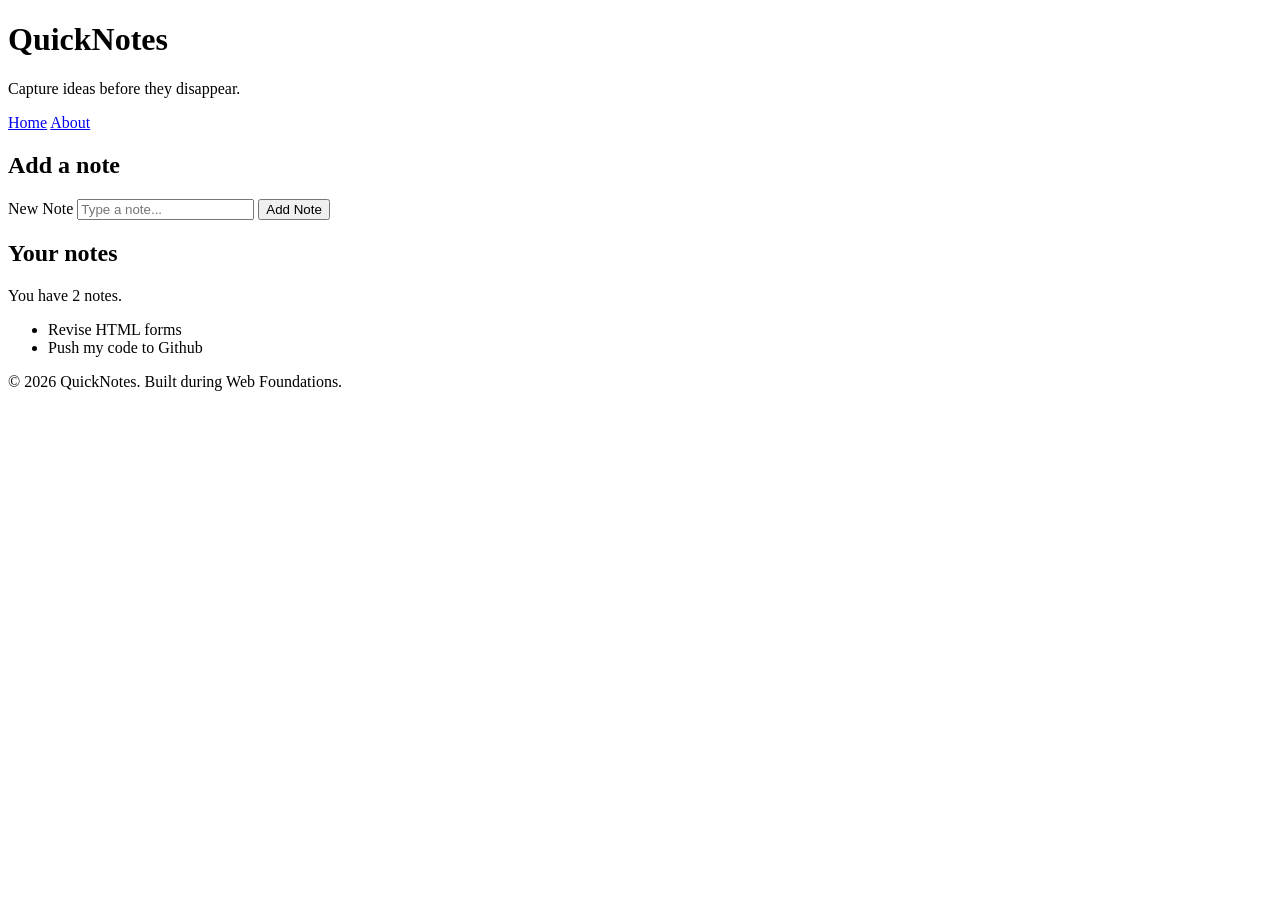
<file: day1/index.html>
<!doctype html>
<html lang="en">
  <head>
    <meta charset="UTF-8" >
    <meta name="viewport" content="width=device-width, initial-scale=1.0" >
    <title>QuickNotes</title>
  </head>
  <body>
    <header>
      <h1>QuickNotes</h1>
      <p>Capture ideas before they disappear.</p>

      <nav>
        <a href="index.html">Home</a>
        <a href="about.html">About</a>
      </nav>
    </header>

    <main>
      <section>
        <h2>Add a note</h2>
        <form id="note-form">
          <label for="note-input">New Note</label>
          <input type="text" id="note-input" placeholder="Type a note...">
          <button type="submit">Add Note</button>
        </form>
      </section>

      <section>
        <h2>Your notes</h2>
        <p id="note-count">You have 2 notes.</p>
        <ul id="notes-list">
          <li>Revise HTML forms</li>
          <li>Push my code to Github</li>
        </ul>
      </section>
    </main>

    <footer>
      <p>&copy; 2026 QuickNotes. Built during Web Foundations.</p>
    </footer>
  </body>
</html>
</file>
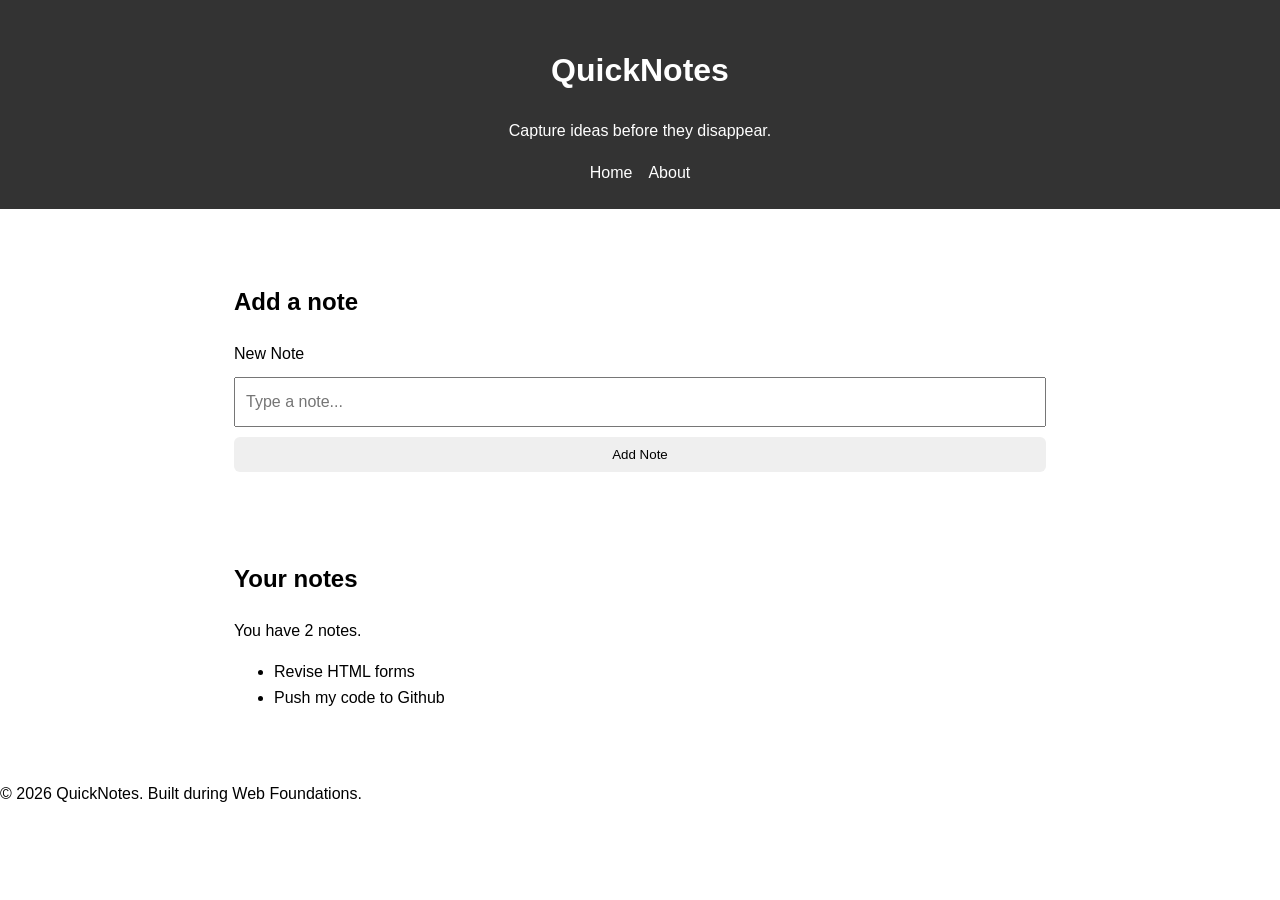
<file: day2/index.html>
<!doctype html>
<html lang="en">
  <head>
    <meta charset="UTF-8" >
    <meta name="viewport" content="width=device-width, initial-scale=1.0" >
    <title>QuickNotes</title>
    <link rel="stylesheet" href="style.css" >
  </head>
  <body>
    <header>
      <h1>QuickNotes</h1>
      <p>Capture ideas before they disappear.</p>

      <nav>
        <a href="index.html">Home</a>
        <a href="about.html">About</a>
      </nav>
    </header>

    <main>
      <section>
        <h2>Add a note</h2>
        <form id="note-form">
          <label for="note-input">New Note</label>
          <input type="text" id="note-input" placeholder="Type a note...">
          <button type="submit">Add Note</button>
        </form>
      </section>

      <section>
        <h2>Your notes</h2>
        <p id="note-count">You have 2 notes.</p>
        <ul id="notes-list">
          <li>Revise HTML forms</li>
          <li>Push my code to Github</li>
        </ul>
      </section>
    </main>

    <footer>
      <p>&copy; 2026 QuickNotes. Built during Web Foundations.</p>
    </footer>
  </body>
</html>
</file>
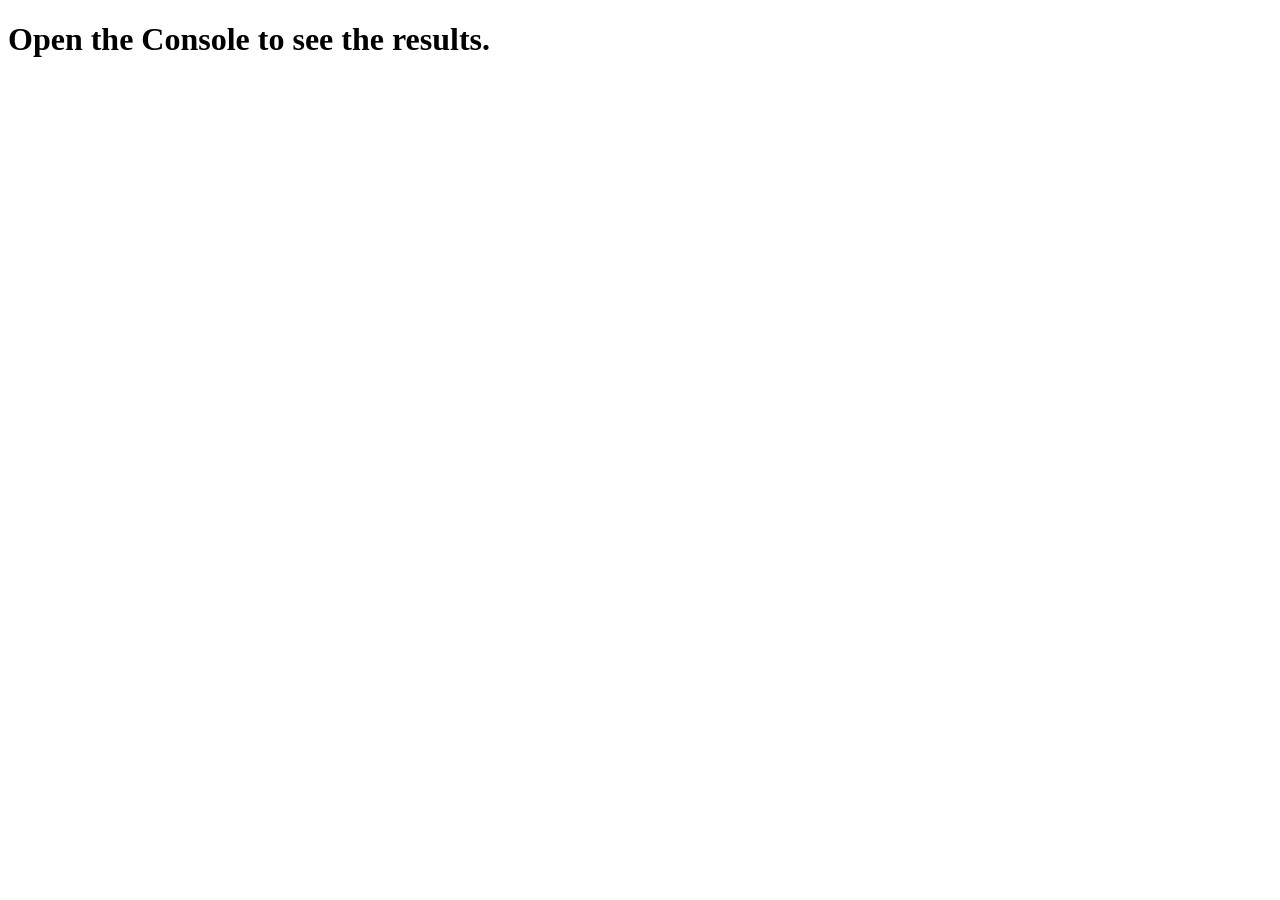
<file: day3/index.html>
<!DOCTYPE html>
<html lang="en">
<head>
    <meta charset="UTF-8">
    <meta name="viewport" content="width=device-width, initial-scale=1.0">
    <title>Notes Toolkit</title>
    <script src="script.js" defer></script>
</head>
<body>
    <h1>Open the Console to see the results.</h1>
</body>
</html>
</file>
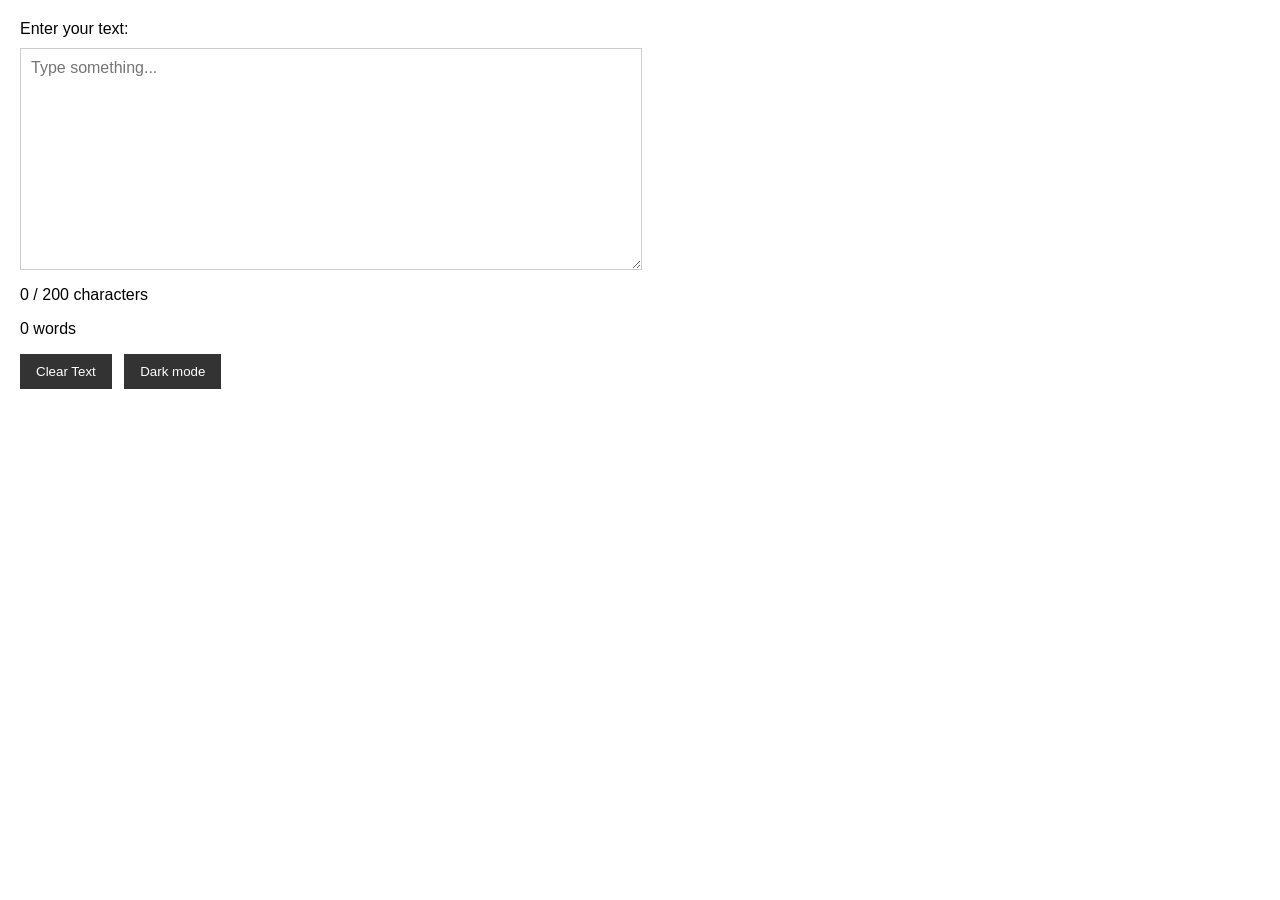
<file: day4/index.html>
<!doctype html>
<html lang="en">
  <head>
    <meta charset="UTF-8" />
    <meta name="viewport" content="width=device-width, initial-scale=1.0" />
    <title>Live Character Counter & Dark Mode</title>
    <link rel="stylesheet" href="style.css" />
    <script src="script.js" defer></script>
  </head>
  <body>
    <label for="note-text">Enter your text:</label>
    <textarea id="note-text" placeholder="Type something..."></textarea>

    <p id="char-count"></p>
    <p id="word-count"></p>

    <button id="clear-btn">Clear Text</button>
    <button id="theme-toggle">Toggle Dark Mode</button>
  </body>
</html>
</file>
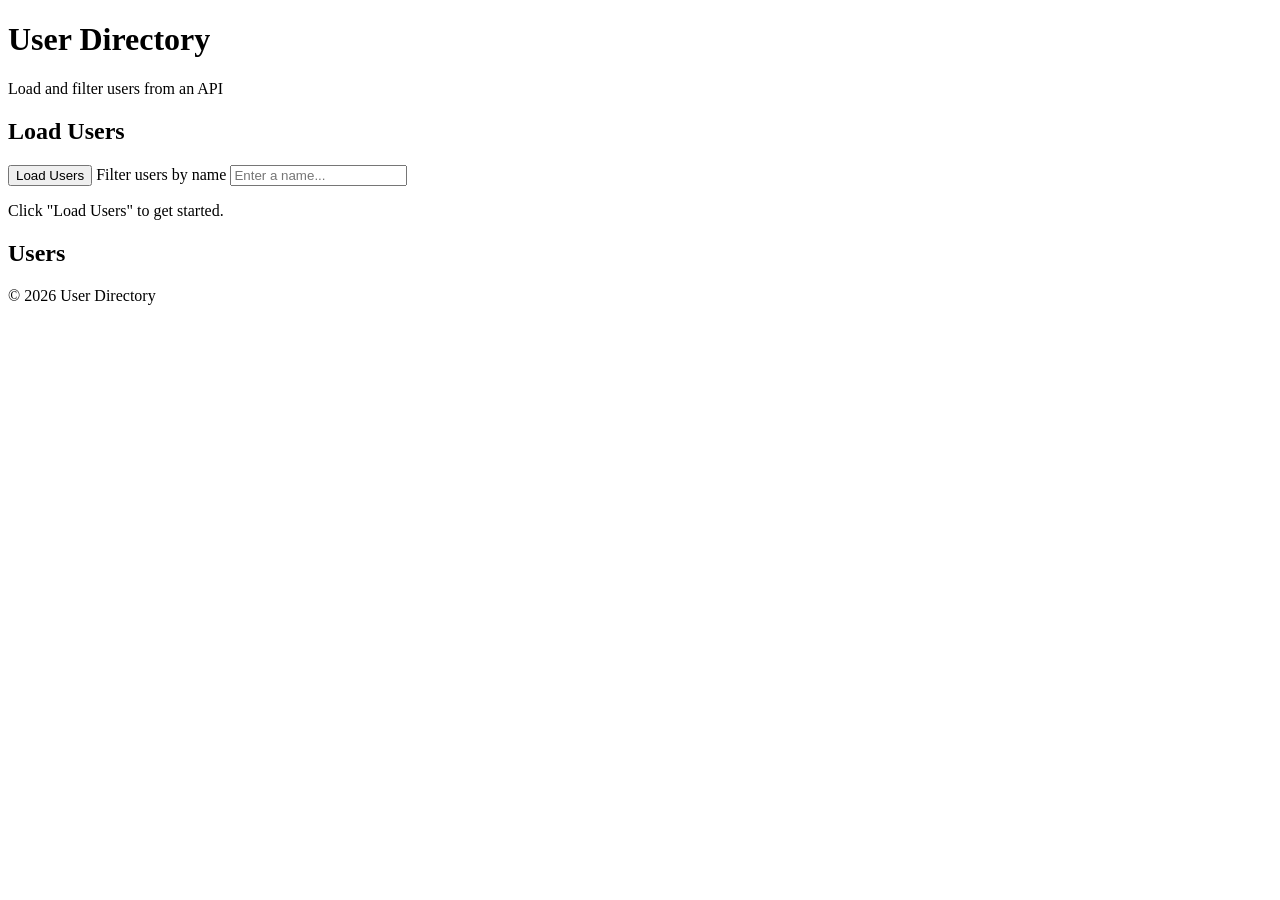
<file: day5/index.html>
<!doctype html>
<html lang="en">
  <head>
    <meta charset="UTF-8" />
    <meta name="viewport" content="width=device-width, initial-scale=1.0" />
    <title>Day 5 - User Directory</title>
    <script src="users.js" defer></script>
  </head>
  <body>
    <header>
      <h1>User Directory</h1>
      <p>Load and filter users from an API</p>
    </header>

    <main>
      <section>
        <h2>Load Users</h2>

        <button id="load-users" type="button">Load Users</button>

        <label for="filter-input">Filter users by name</label>

        <input type="text" id="filter-input" placeholder="Enter a name..." />

        <p id="status">Click "Load Users" to get started.</p>
      </section>

      <section>
        <h2>Users</h2>
        <ul id="users-list"></ul>
      </section>
    </main>

    <footer>
      <p>&copy; 2026 User Directory</p>
    </footer>
  </body>
</html>
</file>
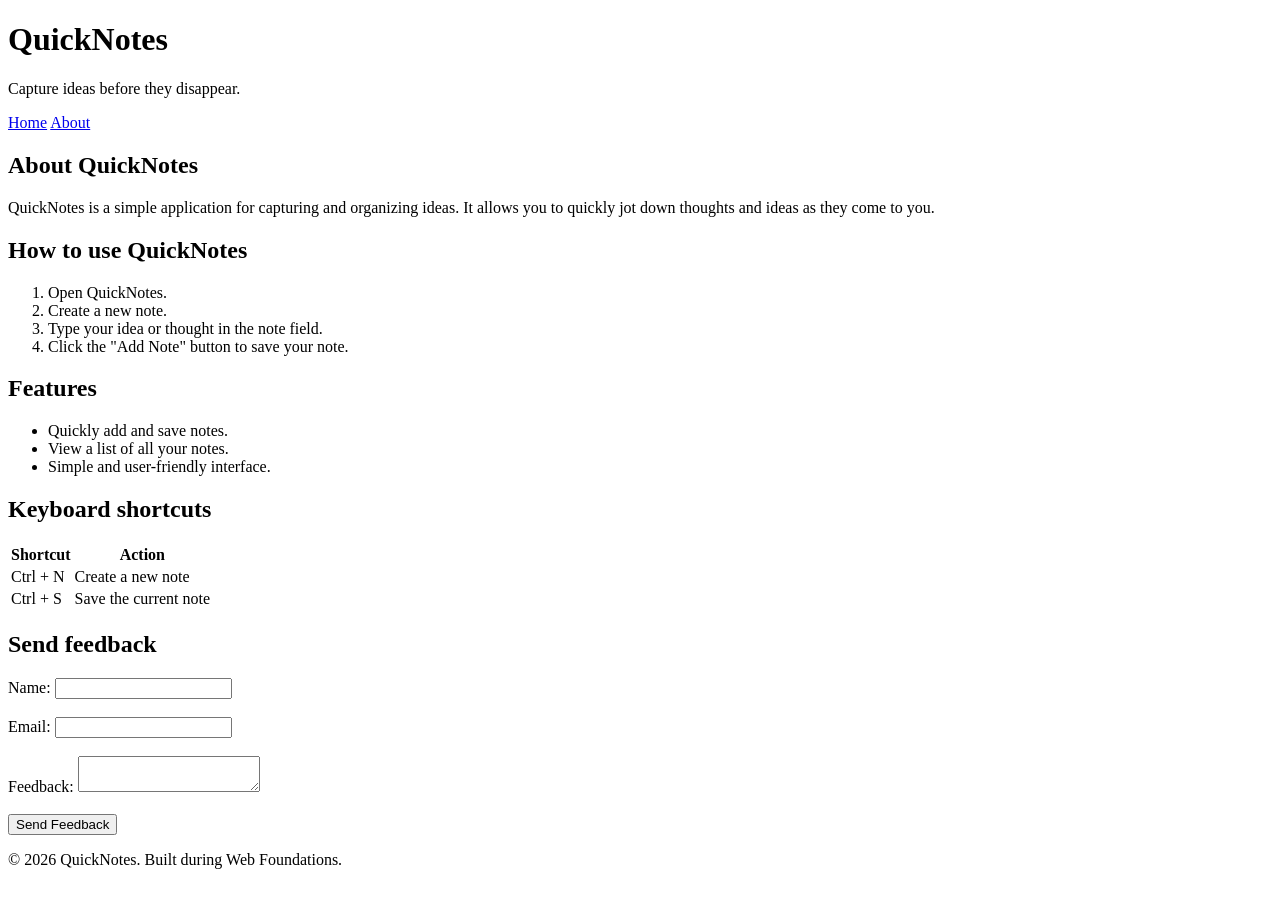
<file: day1/about.html>
<!doctype html>
<html lang="en">
  <head>
    <meta charset="UTF-8" >
    <meta name="viewport" content="width=device-width, initial-scale=1.0" >
    <title>About QuickNotes</title>
  </head>
  <body>
    <header>
      <h1>QuickNotes</h1>
      <p>Capture ideas before they disappear.</p>

      <nav>
        <a href="index.html">Home</a>
        <a href="about.html">About</a>
      </nav>
    </header>

    <main>
      <h2>About QuickNotes</h2>
      <p>
        QuickNotes is a simple application for capturing and organizing ideas.
        It allows you to quickly jot down thoughts and ideas as they come to
        you.
      </p>

      <section>
        <h2>How to use QuickNotes</h2>
        <ol>
          <li>Open QuickNotes.</li>
          <li>Create a new note.</li>
          <li>Type your idea or thought in the note field.</li>
          <li>Click the "Add Note" button to save your note.</li>
        </ol>
      </section>

      <section>
        <h2>Features</h2>
        <ul>
          <li>Quickly add and save notes.</li>
          <li>View a list of all your notes.</li>
          <li>Simple and user-friendly interface.</li>
        </ul>
      </section>

      <section>
        <h2>Keyboard shortcuts</h2>
        <table>
          <tr>
            <th>Shortcut</th>
            <th>Action</th>
          </tr>

          <tr>
            <td>Ctrl + N</td>
            <td>Create a new note</td>
          </tr>

          <tr>
            <td>Ctrl + S</td>
            <td>Save the current note</td>
          </tr>
        </table>
      </section>

      <section>
        <h2>Send feedback</h2>

        <form>
          <label for="name">Name:</label>
          <input type="text" id="name" name="name" required >
          <br><br>
          <label for="email">Email:</label>
          <input type="email" id="email" name="email" required >
          <br><br>
          <label for="message">Feedback:</label>
          <textarea id="message" name="message" required></textarea>
          <br><br>
          <button type="submit">Send Feedback</button>
        </form>
      </section>
    </main>

    <footer>
      <p>&copy; 2026 QuickNotes. Built during Web Foundations.</p>
    </footer>
  </body>
</html>
</file>
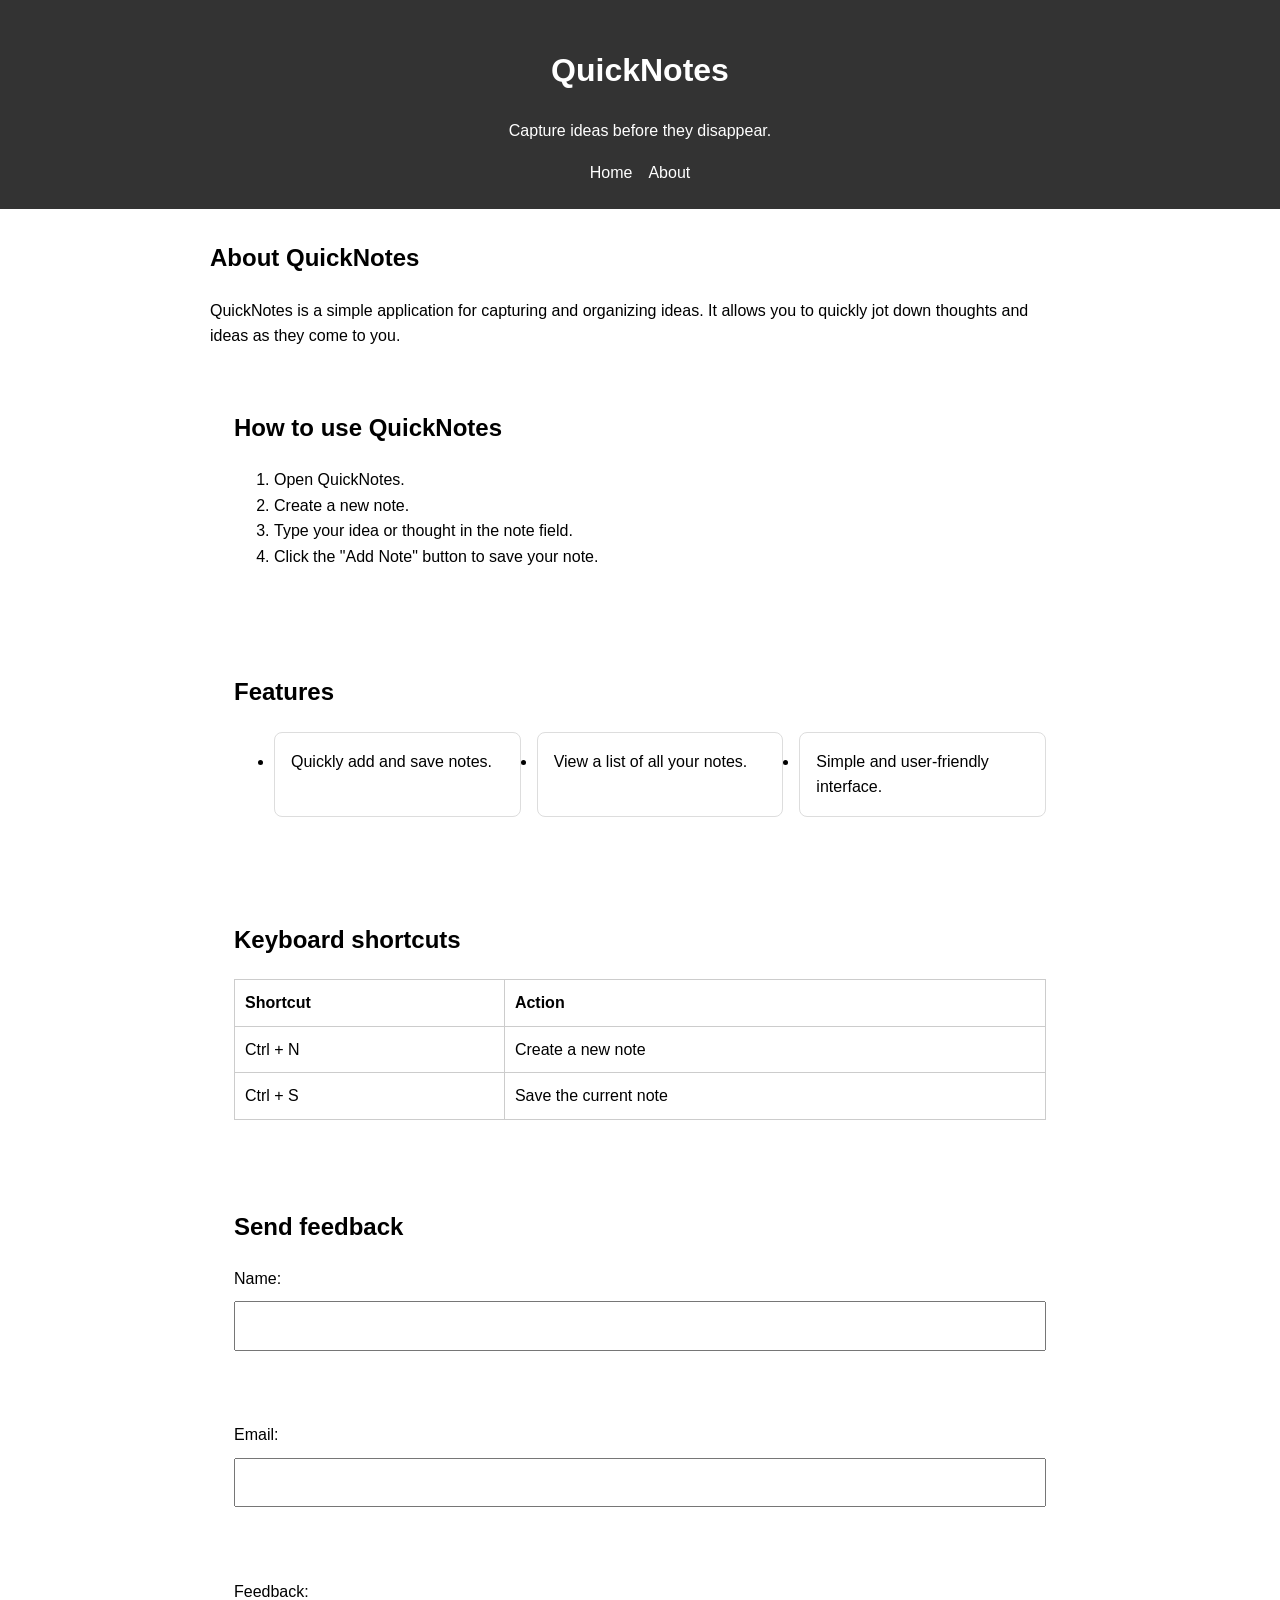
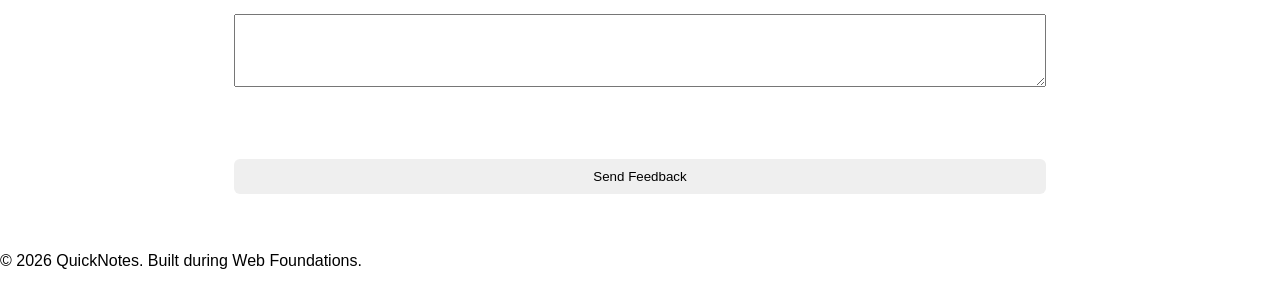
<file: day2/about.html>
<!doctype html>
<html lang="en">
  <head>
    <meta charset="UTF-8" >
    <meta name="viewport" content="width=device-width, initial-scale=1.0" >
    <title>About QuickNotes</title>
    <link rel="stylesheet" href="style.css" >
  </head>
  <body>
    <header>
      <h1>QuickNotes</h1>
      <p>Capture ideas before they disappear.</p>

      <nav>
        <a href="index.html">Home</a>
        <a href="about.html">About</a>
      </nav>
    </header>

    <main>
      <h2>About QuickNotes</h2>
      <p>
        QuickNotes is a simple application for capturing and organizing ideas.
        It allows you to quickly jot down thoughts and ideas as they come to
        you.
      </p>

      <section>
        <h2>How to use QuickNotes</h2>
        <ol>
          <li>Open QuickNotes.</li>
          <li>Create a new note.</li>
          <li>Type your idea or thought in the note field.</li>
          <li>Click the "Add Note" button to save your note.</li>
        </ol>
      </section>

      <section>
        <h2>Features</h2>
        <ul class="features">
          <li>Quickly add and save notes.</li>
          <li>View a list of all your notes.</li>
          <li>Simple and user-friendly interface.</li>
        </ul>
      </section>

      <section>
        <h2>Keyboard shortcuts</h2>
        <table>
          <tr>
            <th>Shortcut</th>
            <th>Action</th>
          </tr>

          <tr>
            <td>Ctrl + N</td>
            <td>Create a new note</td>
          </tr>

          <tr>
            <td>Ctrl + S</td>
            <td>Save the current note</td>
          </tr>
        </table>
      </section>

      <section>
        <h2>Send feedback</h2>

        <form>
          <label for="name">Name:</label>
          <input type="text" id="name" name="name" required >
          <br><br>
          <label for="email">Email:</label>
          <input type="email" id="email" name="email" required >
          <br><br>
          <label for="message">Feedback:</label>
          <textarea id="message" name="message" required></textarea>
          <br><br>
          <button type="submit">Send Feedback</button>
        </form>
      </section>
    </main>

    <footer>
      <p>&copy; 2026 QuickNotes. Built during Web Foundations.</p>
    </footer>
  </body>
</html>
</file>
<file: day2/style.css>
* {
    box-sizing: border-box;
}

body {
    margin: 0;
    font-family: Arial, sans-serif;
    line-height: 1.6;
}

header {
    background-color: #333;
    color: white;
    text-align: center;
    padding: 24px;
}

nav {
    display:flex;
    justify-content: center;
    gap: 16px;
}

nav a {
    color: white;
    text-decoration: none;
}

nav a:hover {
    text-decoration: underline;
}

main {
    max-width: 900px;
    margin: 30px auto;
    padding: 0 20px;
}

section {
    background-color: white;
    padding: 24px;
    margin-bottom: 20px;
    border-radius: 8px;
}

.features {
    display: grid;
    grid-template-columns: repeat(auto-fit, minmax(180px, 1fr));
    gap: 16px;
}

.features li {
    padding: 16px;
    border: 1px solid #ddd;
    border-radius: 8px;
}

table {
    width: 100%;
    border-collapse: collapse;
}

th,
td {
    border: 1px solid #ccc;
    padding: 10px;
    text-align: left;
}

form {
    display: flex;
    flex-direction: column;
    gap: 10px;
}

input,
textarea {
    width: 100%;
    padding: 10px;
    font: inherit;
}

button {
    padding: 10px 16px;
    border: none;
    border-radius: 6px;
    cursor: pointer;
    transition: 0.3s;
}

button:hover {
    transform: translateY(-2px);
}

@media (max-width: 600px) {
    header {
        padding: 16px;
        font-size: 0.9rem;
    }
}
</file>
<file: day4/style.css>
:root {
    --background-color: white;
    --text-color: black;
    --border-color: #ccc;
    --button-background: #333;
    --button-text: white;
}

body {
    background-color: var(--background-color);
    color: var(--text-color);
    font-family: Arial, sans-serif;
    margin: 20px;
}

textarea {
    display: block;
    width: 100%;
    max-width: 600px;
    min-height: 200px;
    margin : 10px 0;
    padding : 10px;
    border : 1px solid var(--border-color);
    font : inherit;
}

button {
    background-color: var(--button-background);
    color: var(--button-text);
    border: none;
    padding: 10px 16px;
    margin-right: 8px;
    cursor: pointer;
}

body.dark {
    --background-color: #222;
    --text-color: white;
    --border-color: #555;
    --button-background: #eee;
    --button-text: black;
}

.warning {
    color: orange;
}

.over {
    color: red;
    font-weight: bold;
}
</file>
